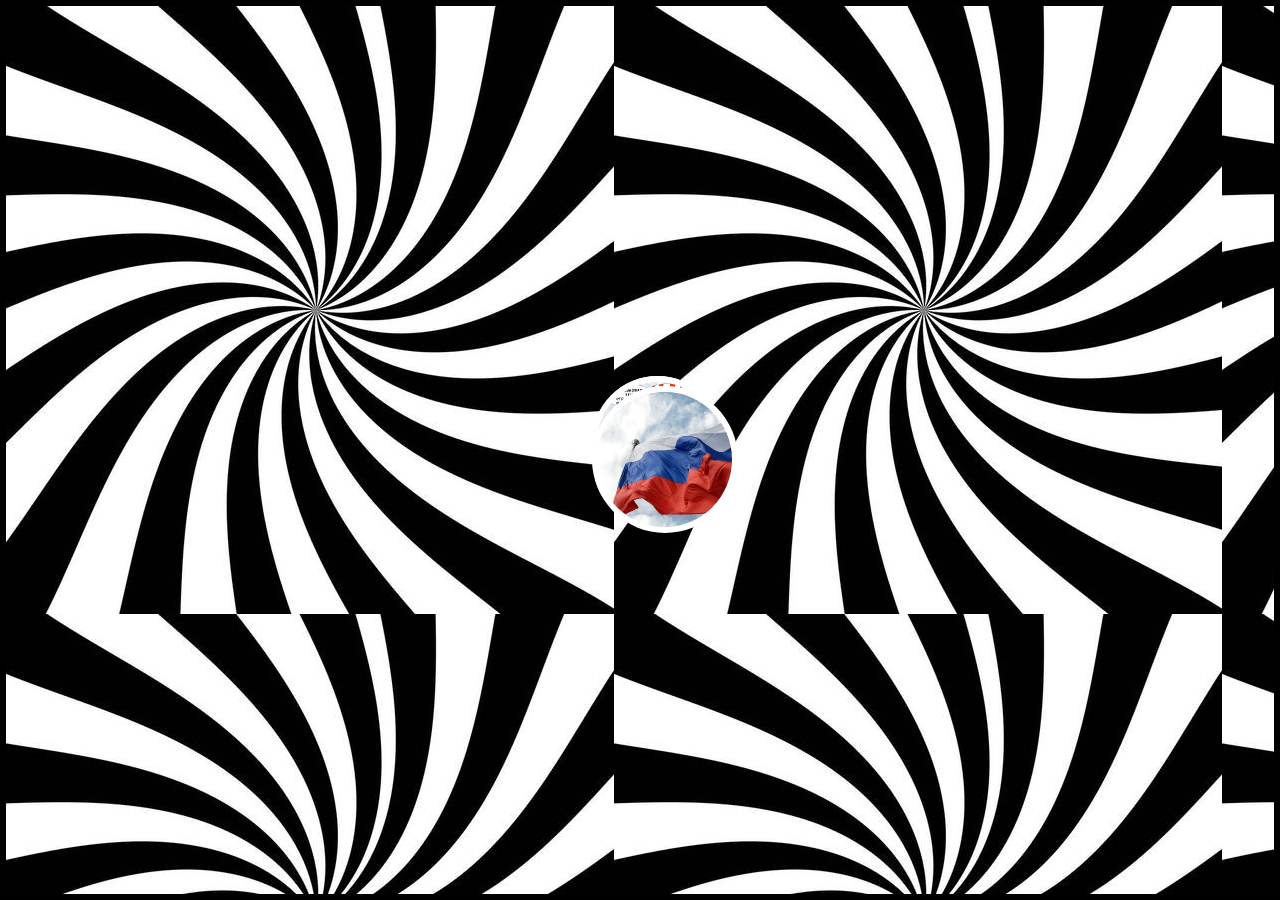
<file: index.html>
<!DOCTYPE html>
<html lang="en">
<head>
    <meta charset="UTF-8">
    <title>mavzu</title>
    <link rel="stylesheet" href="css/main.css">
</head>
<body>
<div class="loader">
    <div class="loader-block">
        <div class="loader-item"></div>
        <div class="loader-item"></div>
        <div class="loader-item"></div>
        <div class="loader-item"></div>
        <div class="loader-item"></div>
    </div>
</div>
<div class="wrap">
    <h1>2022-yil yanvar oyi</h1>
    <div class="row">
        <div class="col">
            <div class="sana">
             1
            </div>
            <div class="text-sana">
                <p> 1-yanvar 2022-yil</p>
            </div>
        </div>
        <div class="col">
            <div class="sana">
                2
            </div>
            <div class="text-sana">
                <p> 2-yanvar 2022-yil</p>
            </div>
        </div>
        <div class="col">
            <div class="sana">
                3
            </div>
            <div class="text-sana">
                <p> 3-yanvar 2022-yil</p>
            </div>
        </div>
    </div>
</div>

</body>
</html>
</file>
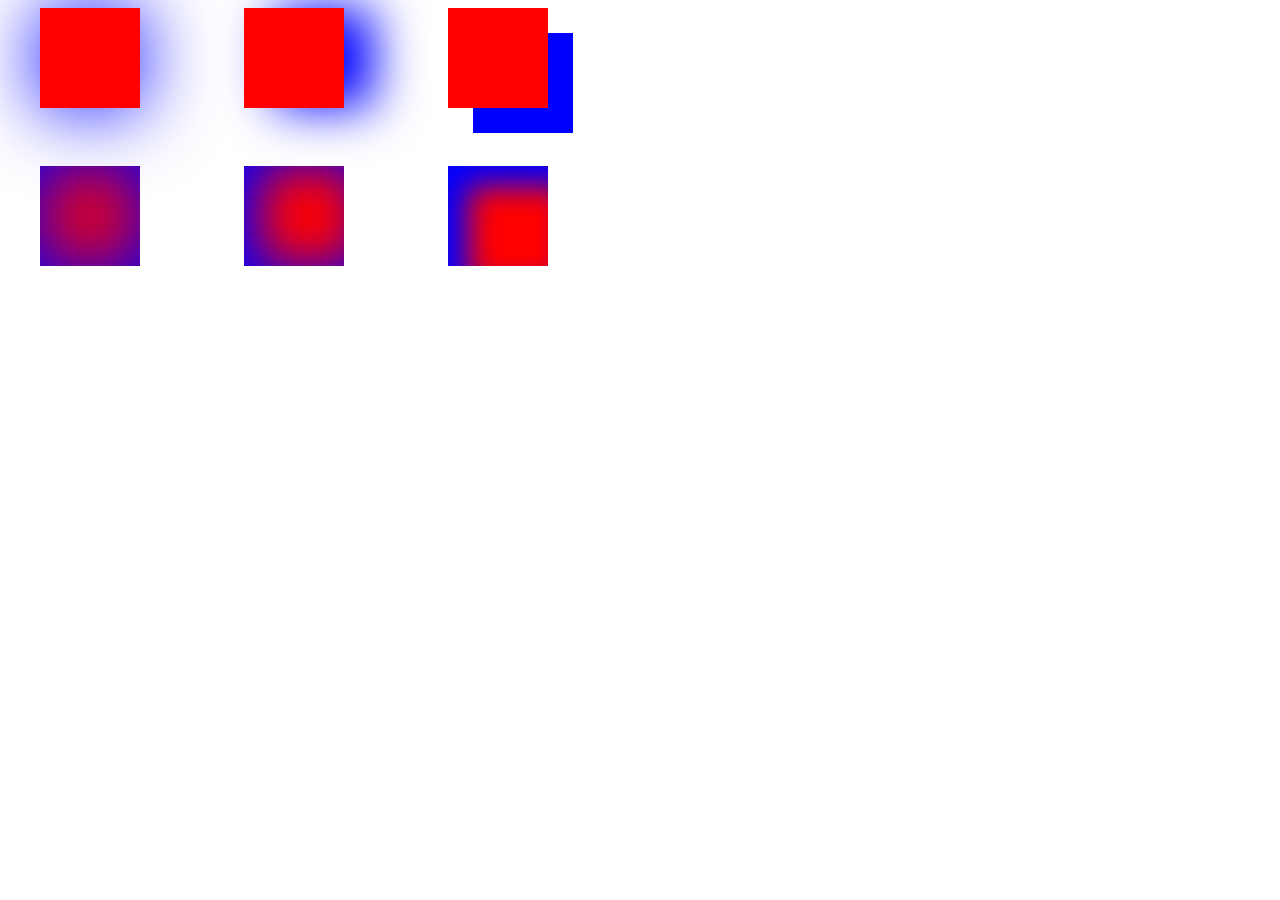
<file: index1.html>
<!DOCTYPE html>
<html lang="en">
<head>
    <meta charset="UTF-8">
    <title>Title</title>
  <link rel="stylesheet" href="css/main1.css">
</head>
<body>
<div class="wrap">
    <div class="block"></div>
    <div class="block1"></div>
    <div class="block2"></div>
</div>
<br>
<br>
<br>
<div class="wrap2">
    <div class="block3"></div>
    <div class="block4"></div>
    <div class="block5"></div>
</div>
</body>
</html>
</file>
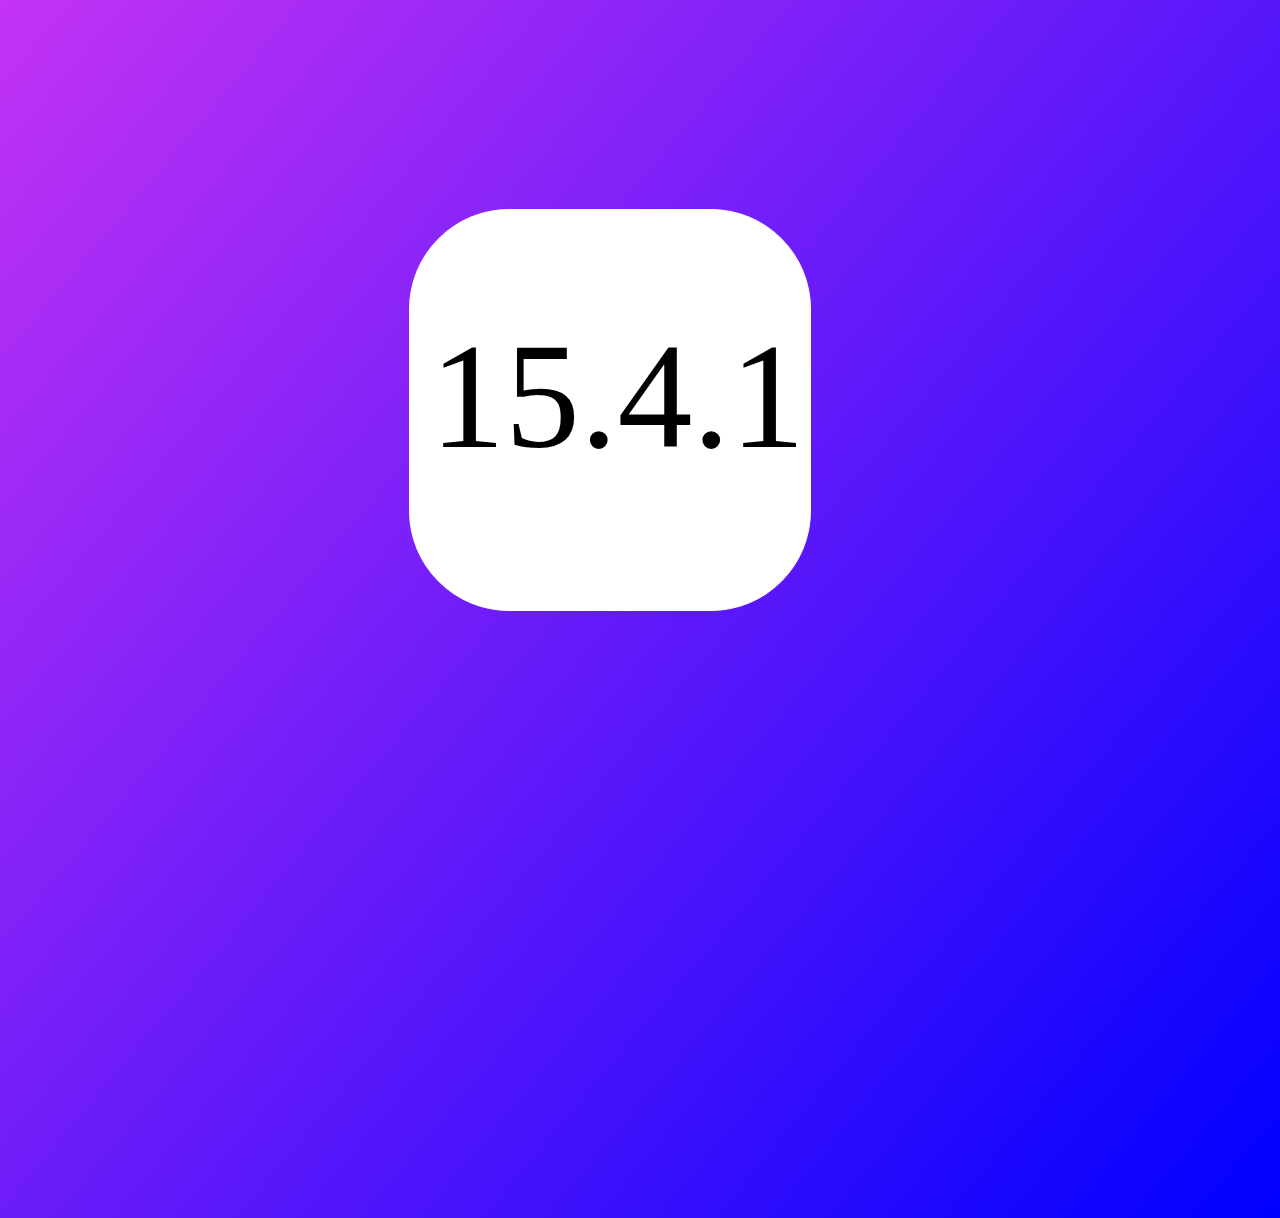
<file: index10.html>
<!DOCTYPE html>
<html lang="en">
<head>
    <meta charset="UTF-8">
    <title>Title</title>
    <link rel="stylesheet" href="css/main10.css">
</head>
<body>
<div class="block">
    <div class="text">15.4.1</div>
</div>
</body>
</html>
</file>
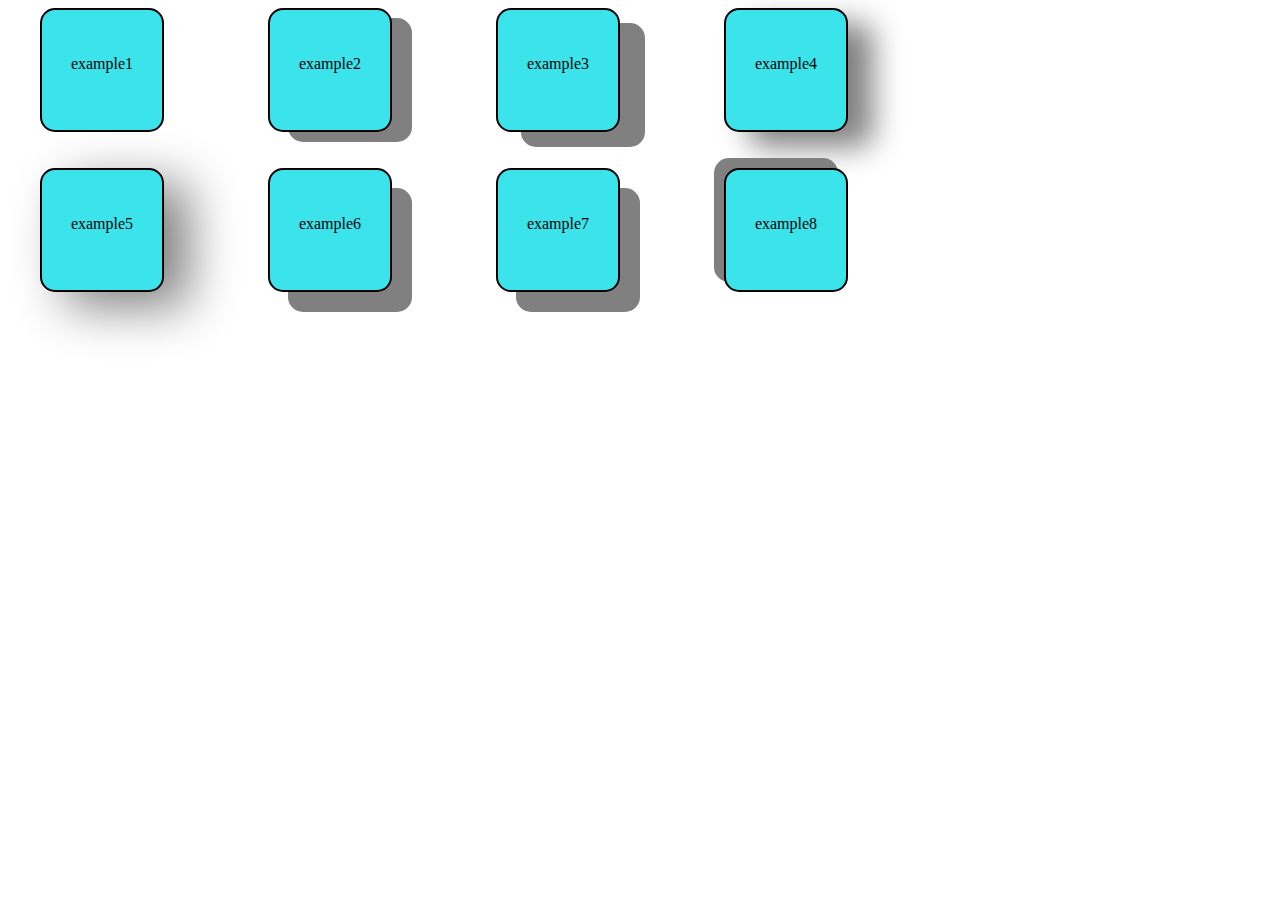
<file: index2.html>
<!DOCTYPE html>
<html lang="en">
<head>
    <meta charset="UTF-8">
    <title>42</title>
    <link rel="stylesheet" href="css/main2.css">

</head>
<body>
<div class="wrap">
    <div class="block"><p>example1</p></div>
    <div class="block1"><p>example2</p></div>
    <div class="block2"><p>example3</p></div>
    <div class="block3"><p>example4</p></div>
</div>
<br>
<br>
<div class="wrap2">
    <div class="block4"><p>example5</p></div>
    <div class="block5"><p>example6</p></div>
    <div class="block6"><p>example7</p></div>
    <div class="block7"><p>example8</p></div>
</div>
</body>
</html>
</file>
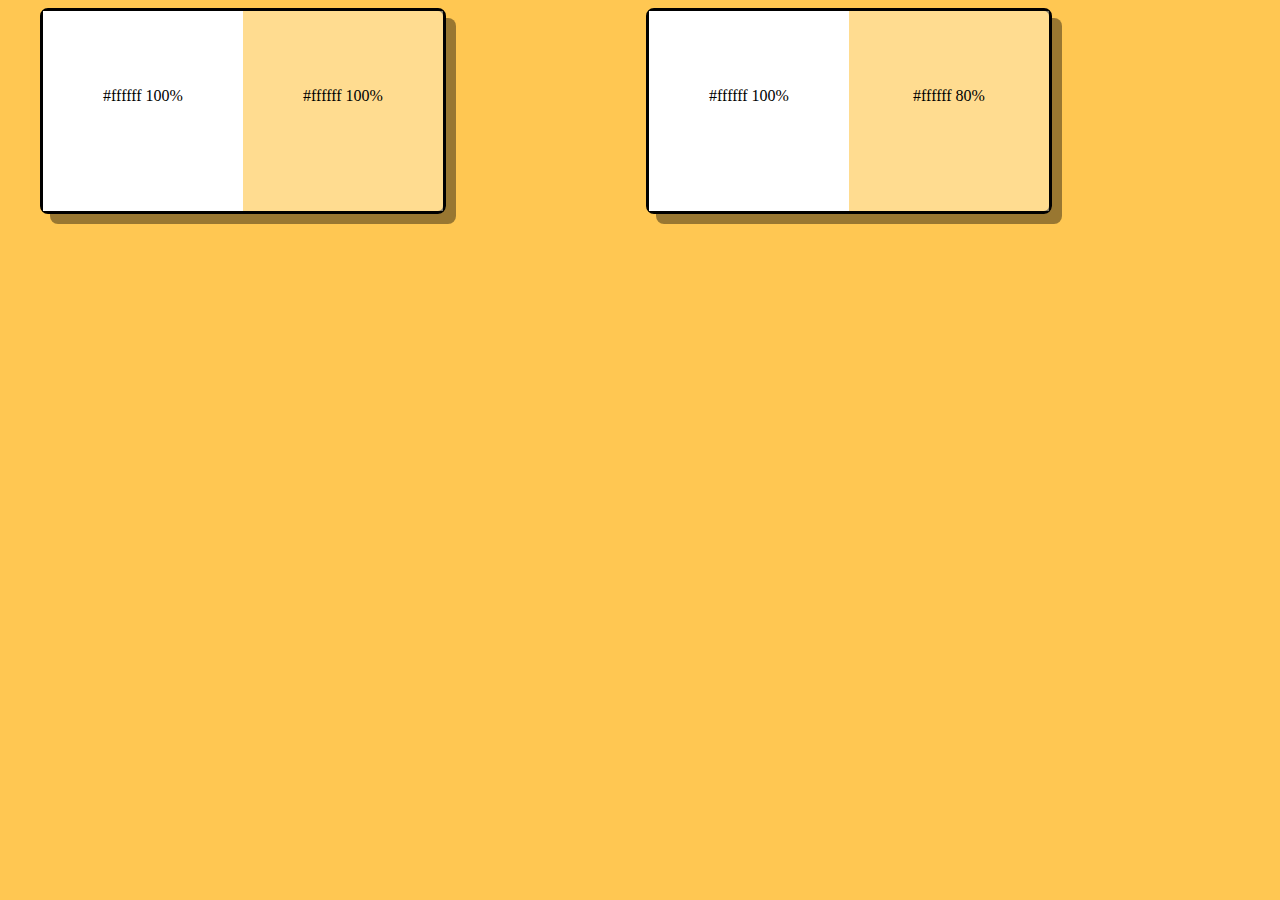
<file: index3.html>
<!DOCTYPE html>
<html lang="en">
<head>
    <meta charset="UTF-8">
    <title>Title</title>
    <link rel="stylesheet" href="css/main3.css">
</head>
<body>
<div class="wrap">
    <div class="block">
        <div class="block-item"><p>#ffffff 100%</p></div>
        <div class="block-item2"><p>#ffffff 100%</p></div>
    </div>

    <div class="block1">
         <div class="block-item3"><p>#ffffff 100%</p></div>
         <div class="block-item4"><p>#ffffff 80%</p></div>
    </div>
</div>
</body>
</html>
</file>
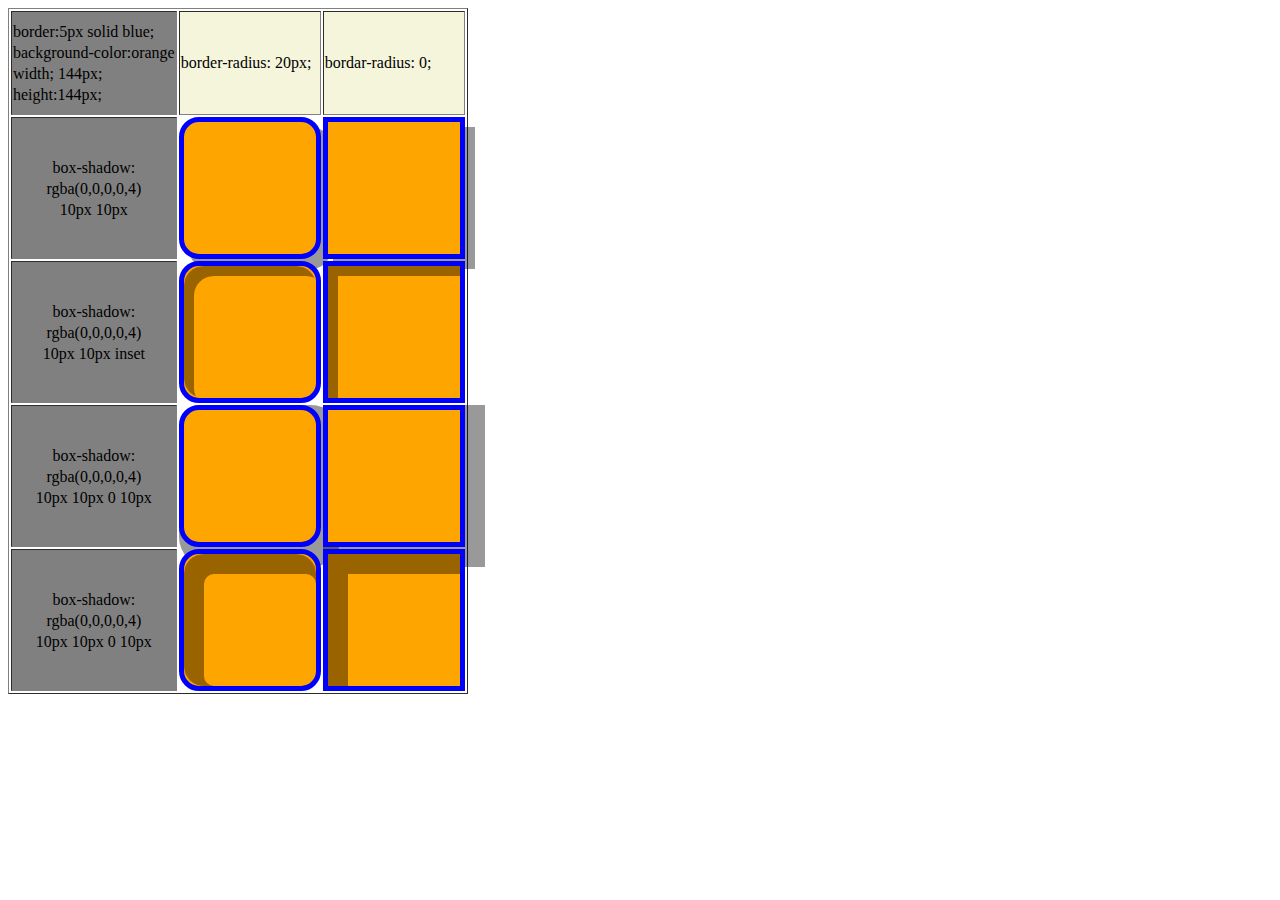
<file: index4.html>
<!DOCTYPE html>
<html lang="en">
<head>
    <meta charset="UTF-8">
    <title>Title</title>
    <link rel="stylesheet" href="css/main4.css">

</head>
<body>
 <table border="1" class="border" >
<tr>
    <td class="yk1" style="background-color: grey">
        <p>border:5px solid blue;</p>
        <p>background-color:orange</p>
        <p>width; 144px;</p>
        <p>height:144px;</p>
    </td>
    <td style="background-color: beige"> border-radius: 20px;</td>
    <td style="background-color: beige"> bordar-radius: 0;</td>
</tr>
     <tr>
         <td class="yk2" style="background-color: grey">
             <p>box-shadow:</p>
             <p>rgba(0,0,0,0,4)</p>
             <p>10px 10px</p>
         </td>
         <td class="block" ></td>
         <td class="block2" ></td>
     </tr>

         <td class="yk2" style="background-color: grey">
             <p>box-shadow:</p>
             <p>rgba(0,0,0,0,4)</p>
             <p>10px 10px inset</p>
         </td>
         <td class="block3" ></td>
         <td class="block4"  ></td>
     </tr>
     <tr>
         <td class="yk2" style="background-color: grey">
             <p>box-shadow:</p>
             <p>rgba(0,0,0,0,4)</p>
             <p>10px 10px 0 10px </p>
         </td>
         <td class="block5"></td>
         <td class="block6"></td>
     </tr>
     <tr>
         <td class="yk2" style="background-color: grey">
             <p>box-shadow:</p>
             <p>rgba(0,0,0,0,4)</p>
             <p>10px 10px 0 10px </p>
         </td>
         <td class="block7"></td>
         <td class="block8"></td>
     </tr>

 </table>
</body>
</html>
</file>
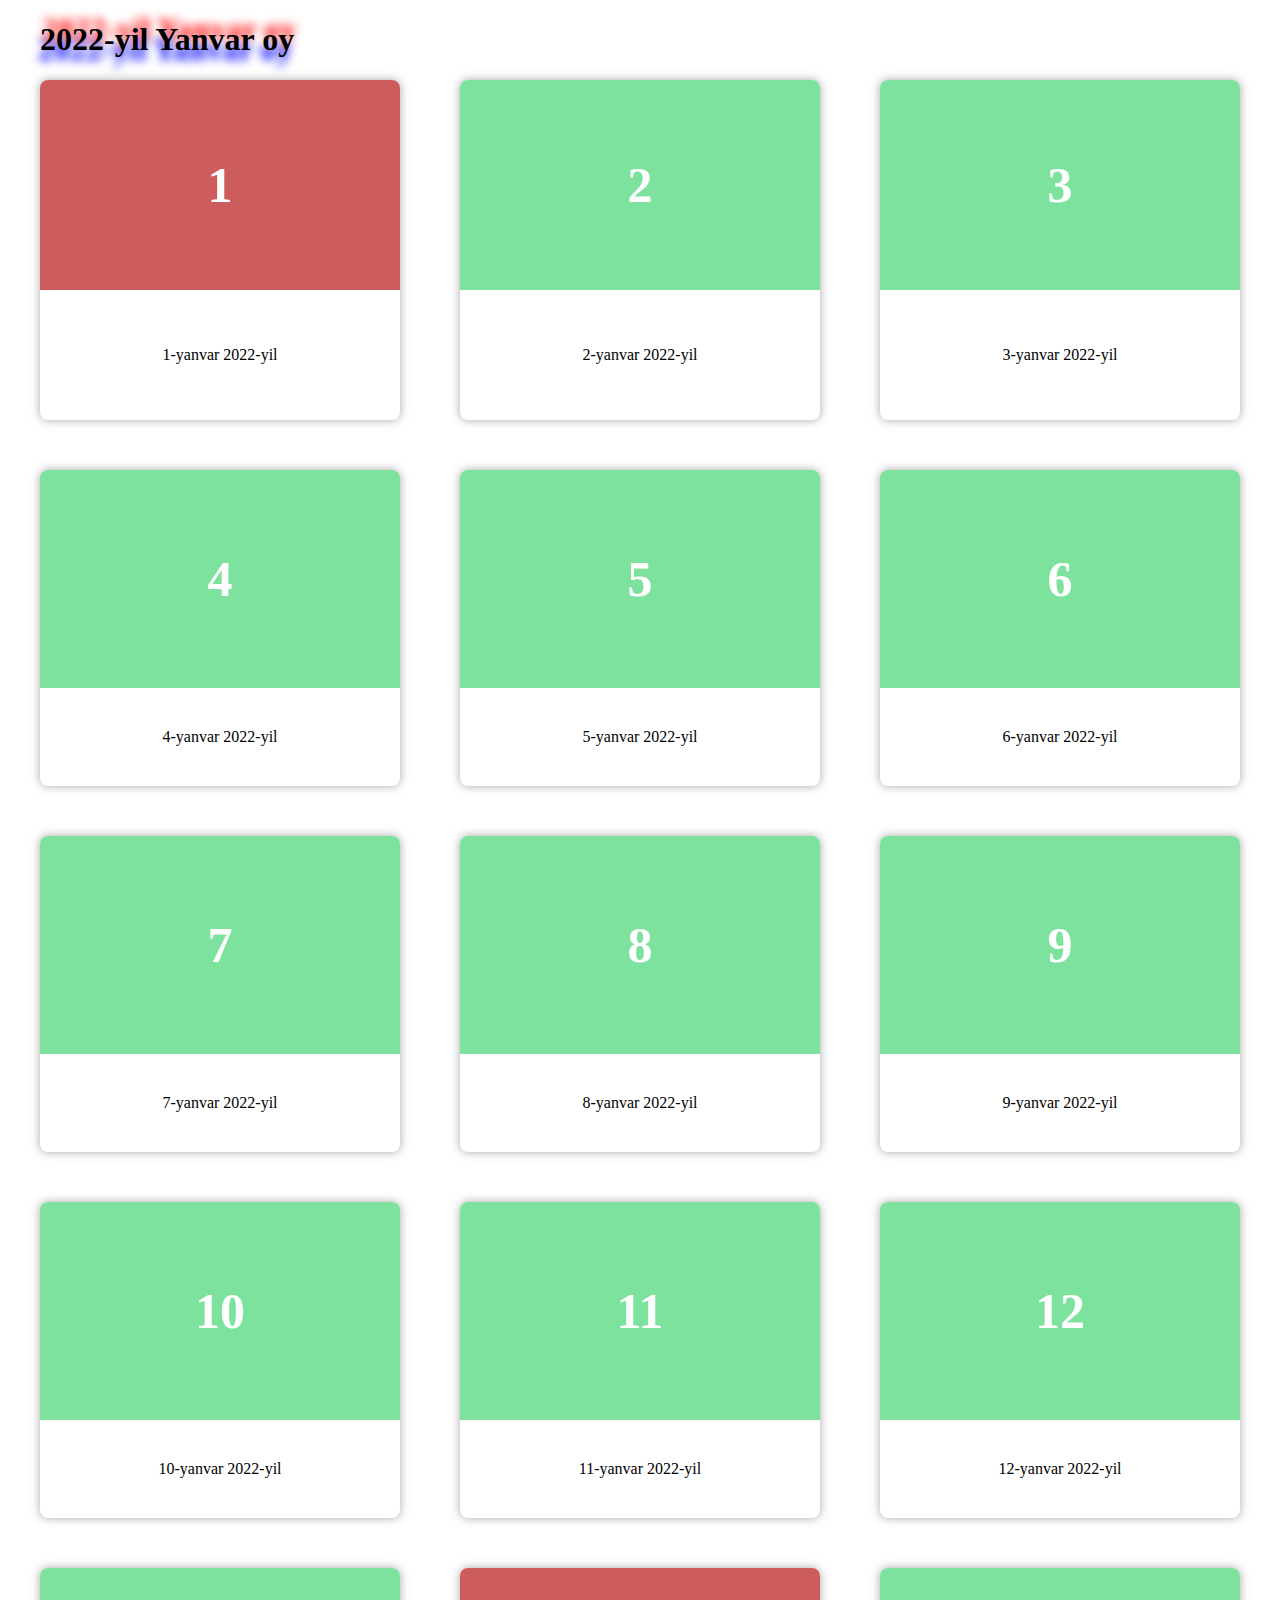
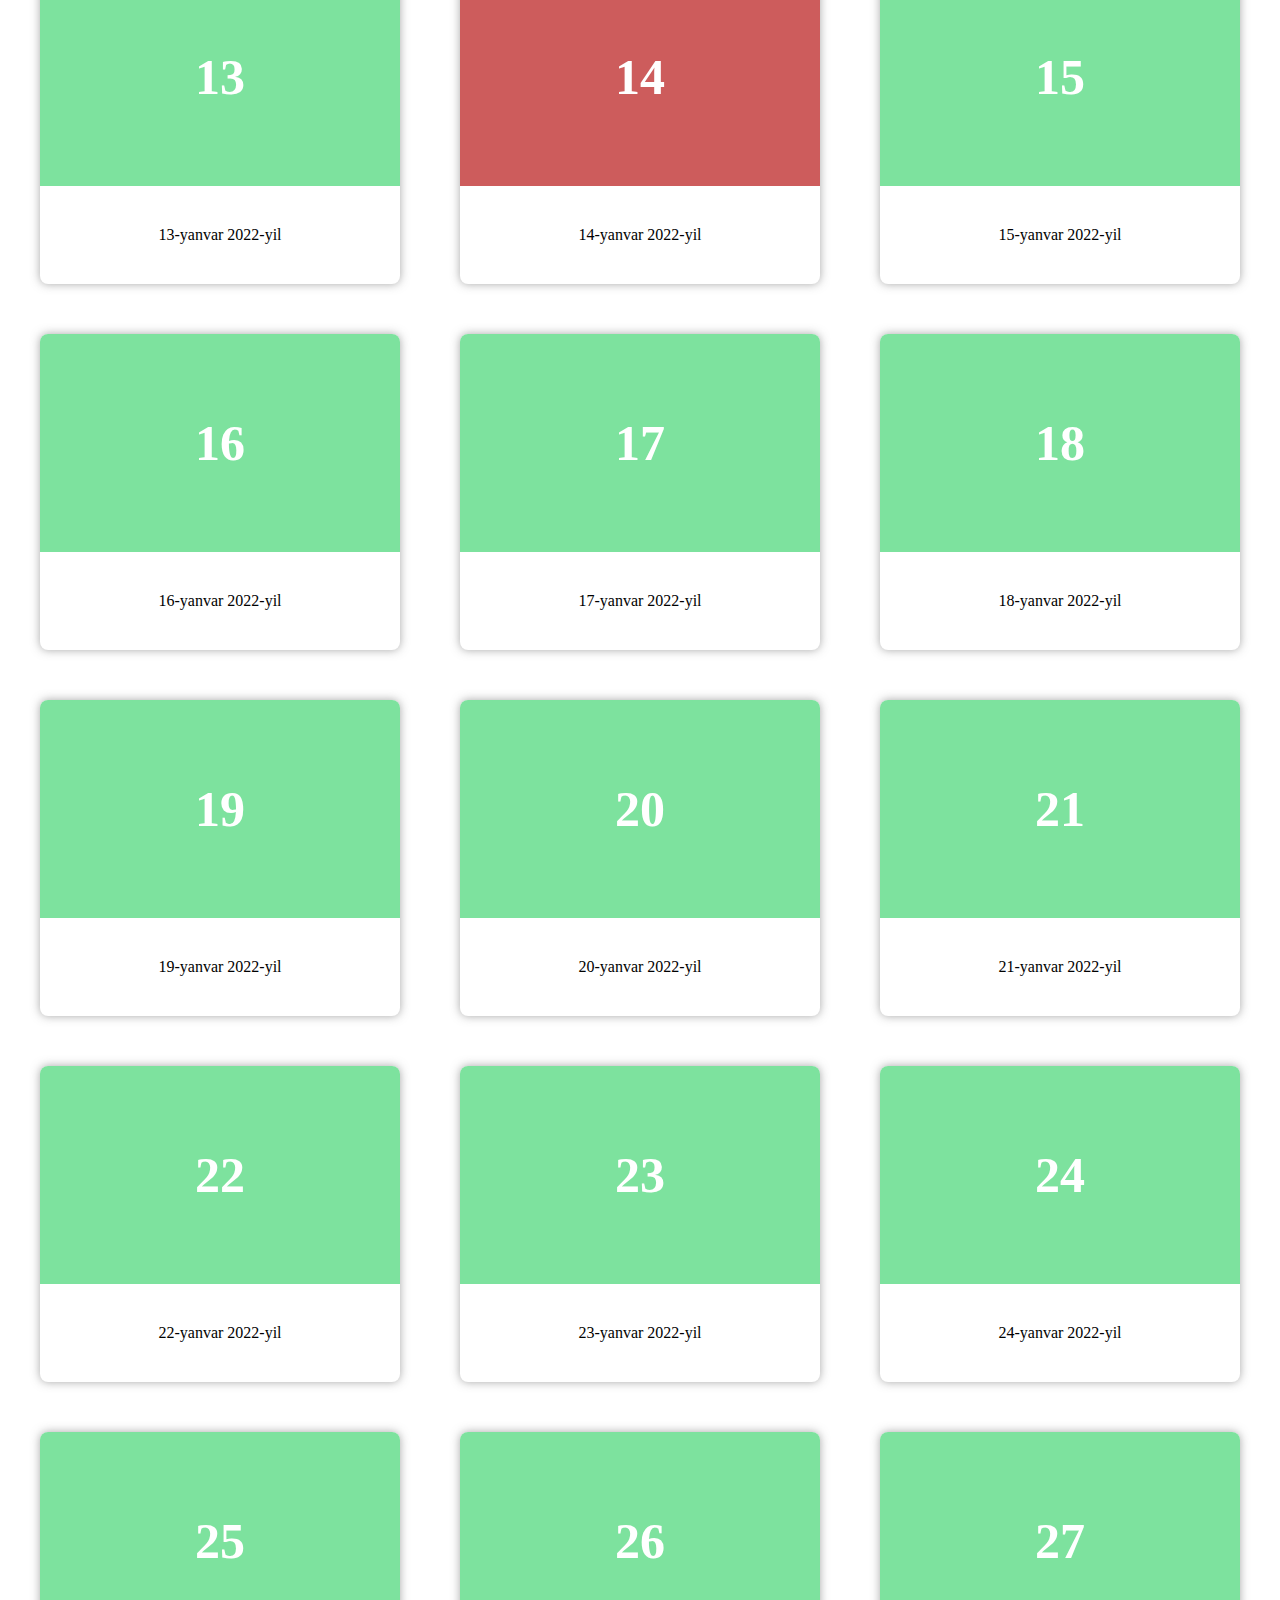
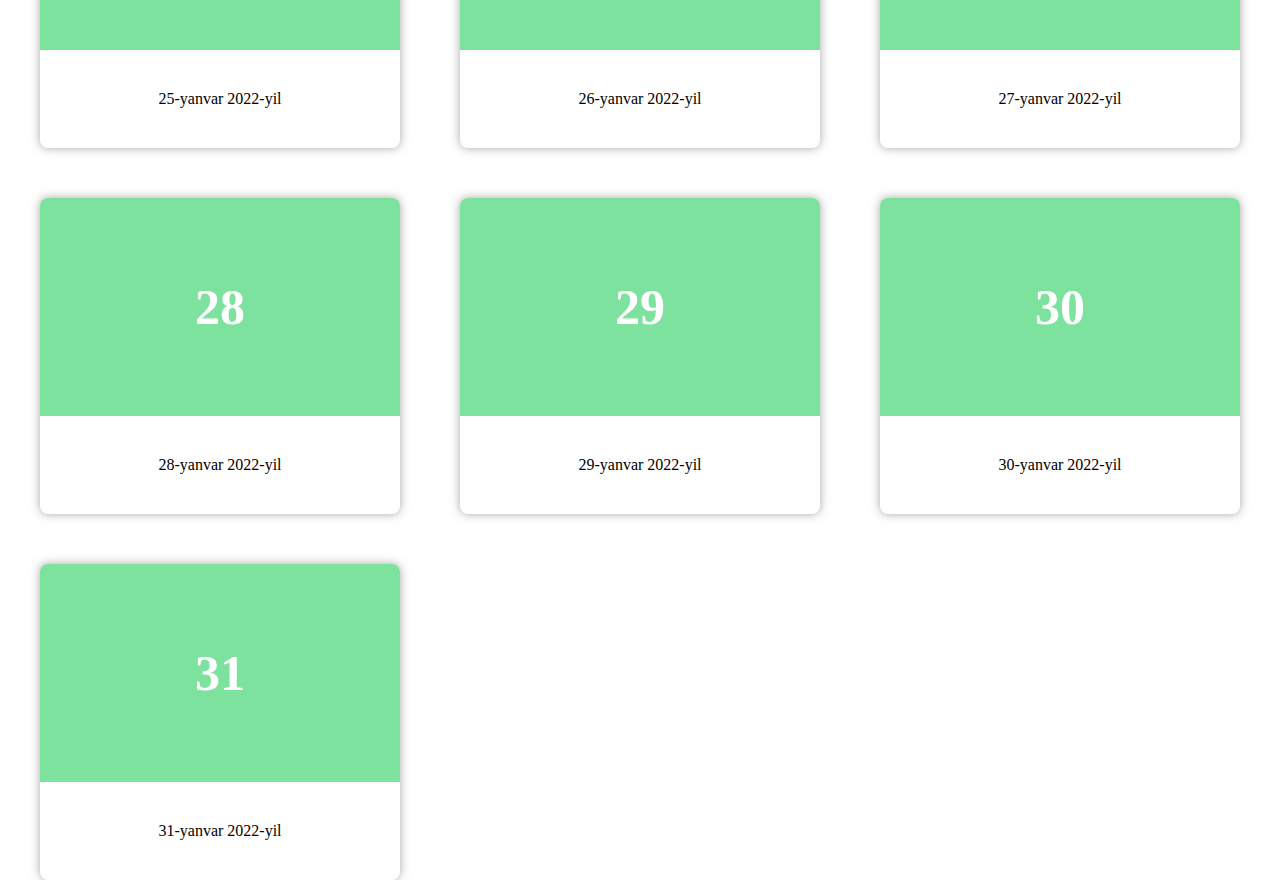
<file: index5.html>
<!doctype html>
<html lang="en">
<head>
    <meta charset="UTF-8">
    <meta name="viewport" content="width=device-width, user-scalable=no, initial-scale=1.0, maximum-scale=1.0, minimum-scale=1.0">
    <meta http-equiv="X-UA-Compatible" content="ie=edge">
    <title>Document</title>
    <link rel="stylesheet" href="css/main5.css">
</head>
<body>
<div class="wrap">
    <h1>2022-yil Yanvar oy</h1>
    <div class="row1">
        <div class="col">
            <div class="sana">
                1
            </div>
            <div class="text-sana">
                <p>1-yanvar 2022-yil</p>
            </div>
        </div>
        <div class="col">
            <div class="sana">
                2
            </div>
            <div class="text-sana">
                <p>2-yanvar 2022-yil</p>
            </div>
        </div>
        <div class="col">
            <div class="sana">
                3
            </div>
            <div class="text-sana">
                <p>3-yanvar 2022-yil</p>
            </div>
        </div>
    </div>
    <div class="row2">
        <div class="col">
            <div class="sana">
                4
            </div>
            <div class="text-sana">
                <p>4-yanvar 2022-yil</p>
            </div>
        </div>
        <div class="col">
            <div class="sana">
                5
            </div>
            <div class="text-sana">
                <p>5-yanvar 2022-yil</p>
            </div>
        </div>
        <div class="col">
            <div class="sana">
                6
            </div>
            <div class="text-sana">
                <p>6-yanvar 2022-yil</p>
            </div>
        </div>
    </div>
    <div class="row3">
        <div class="col">
            <div class="sana">
                7
            </div>
            <div class="text-sana">
                <p>7-yanvar 2022-yil</p>
            </div>
        </div>
        <div class="col">
            <div class="sana">
                8
            </div>
            <div class="text-sana">
                <p>8-yanvar 2022-yil</p>
            </div>
        </div>
        <div class="col">
            <div class="sana">
                9
            </div>
            <div class="text-sana">
                <p>9-yanvar 2022-yil</p>
            </div>
        </div>
    </div>
    <div class="row4">
        <div class="col">
            <div class="sana">
                10
            </div>
            <div class="text-sana">
                <p>10-yanvar 2022-yil</p>
            </div>
        </div>
        <div class="col">
            <div class="sana">
                11
            </div>
            <div class="text-sana">
                <p>11-yanvar 2022-yil</p>
            </div>
        </div>
        <div class="col">
            <div class="sana">
                12
            </div>
            <div class="text-sana">
                <p>12-yanvar 2022-yil</p>
            </div>
        </div>
    </div>
    <div class="row5">
        <div class="col">
            <div class="sana">
                13
            </div>
            <div class="text-sana">
                <p>13-yanvar 2022-yil</p>
            </div>
        </div>
        <div class="col">
            <div class="sana">
                14
            </div>
            <div class="text-sana">
                <p>14-yanvar 2022-yil</p>
            </div>
        </div>
        <div class="col">
            <div class="sana">
                15
            </div>
            <div class="text-sana">
                <p>15-yanvar 2022-yil</p>
            </div>
        </div>
    </div>
    <div class="row6">
        <div class="col">
            <div class="sana">
                16
            </div>
            <div class="text-sana">
                <p>16-yanvar 2022-yil</p>
            </div>
        </div>
        <div class="col">
            <div class="sana">
                17
            </div>
            <div class="text-sana">
                <p>17-yanvar 2022-yil</p>
            </div>
        </div>
        <div class="col">
            <div class="sana">
                18
            </div>
            <div class="text-sana">
                <p>18-yanvar 2022-yil</p>
            </div>
        </div>
    </div>
    <div class="row7">
        <div class="col">
            <div class="sana">
                19
            </div>
            <div class="text-sana">
                <p>19-yanvar 2022-yil</p>
            </div>
        </div>
        <div class="col">
            <div class="sana">
                20
            </div>
            <div class="text-sana">
                <p>20-yanvar 2022-yil</p>
            </div>
        </div>
        <div class="col">
            <div class="sana">
                21
            </div>
            <div class="text-sana">
                <p>21-yanvar 2022-yil</p>
            </div>
        </div>
    </div>
    <div class="row8">
        <div class="col">
            <div class="sana">
                22
            </div>
            <div class="text-sana">
                <p>22-yanvar 2022-yil</p>
            </div>
        </div>
        <div class="col">
            <div class="sana">
                23
            </div>
            <div class="text-sana">
                <p>23-yanvar 2022-yil</p>
            </div>
        </div>
        <div class="col">
            <div class="sana">
                24
            </div>
            <div class="text-sana">
                <p>24-yanvar 2022-yil</p>
            </div>
        </div>
    </div>
    <div class="row9">
        <div class="col">
            <div class="sana">
                25
            </div>
            <div class="text-sana">
                <p>25-yanvar 2022-yil</p>
            </div>
        </div>
        <div class="col">
            <div class="sana">
                26
            </div>
            <div class="text-sana">
                <p>26-yanvar 2022-yil</p>
            </div>
        </div>
        <div class="col">
            <div class="sana">
                27
            </div>
            <div class="text-sana">
                <p>27-yanvar 2022-yil</p>
            </div>
        </div>
    </div>
    <div class="row10">
        <div class="col">
            <div class="sana">
                28
            </div>
            <div class="text-sana">
                <p>28-yanvar 2022-yil</p>
            </div>
        </div>
        <div class="col">
            <div class="sana">
                29
            </div>
            <div class="text-sana">
                <p>29-yanvar 2022-yil</p>
            </div>
        </div>
        <div class="col">
            <div class="sana">
                30
            </div>
            <div class="text-sana">
                <p>30-yanvar 2022-yil</p>
            </div>
        </div>
    </div>
    <div class="row11">
        <div class="col">
            <div class="sana">
                31
            </div>
            <div class="text-sana">
                <p>31-yanvar 2022-yil</p>
            </div>
        </div>
    </div>
</div>
</body>
</html>
</file>
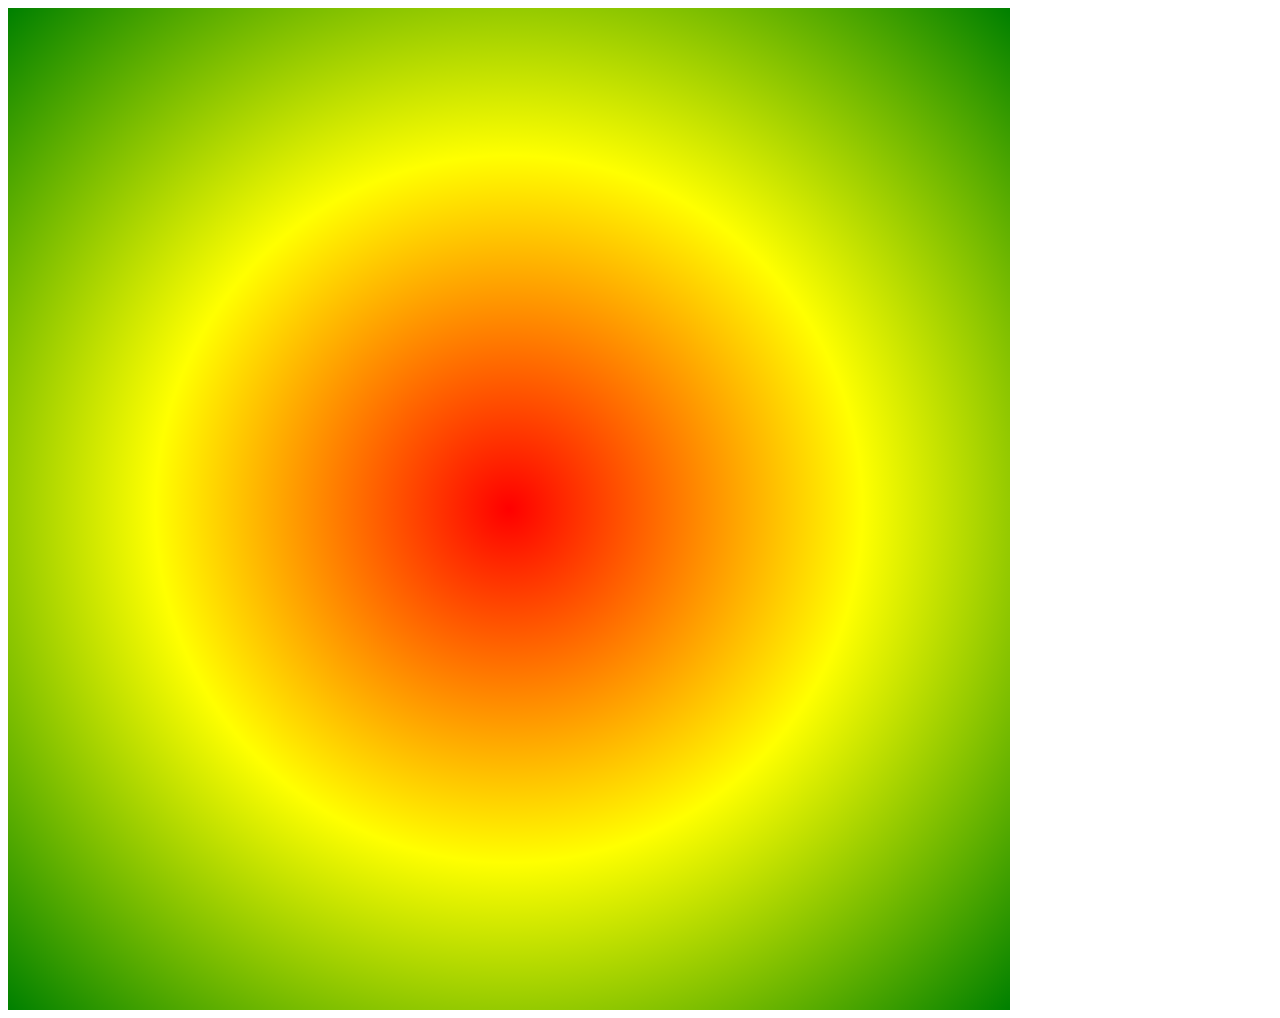
<file: index6.html>
<!DOCTYPE html>
<html lang="en">
<head>
    <meta charset="UTF-8">
    <title></title>
    <link rel="stylesheet" href="css/main6.css">

</head>
<body>
    <div class="block">

    </div>
</body>
</html>
</file>
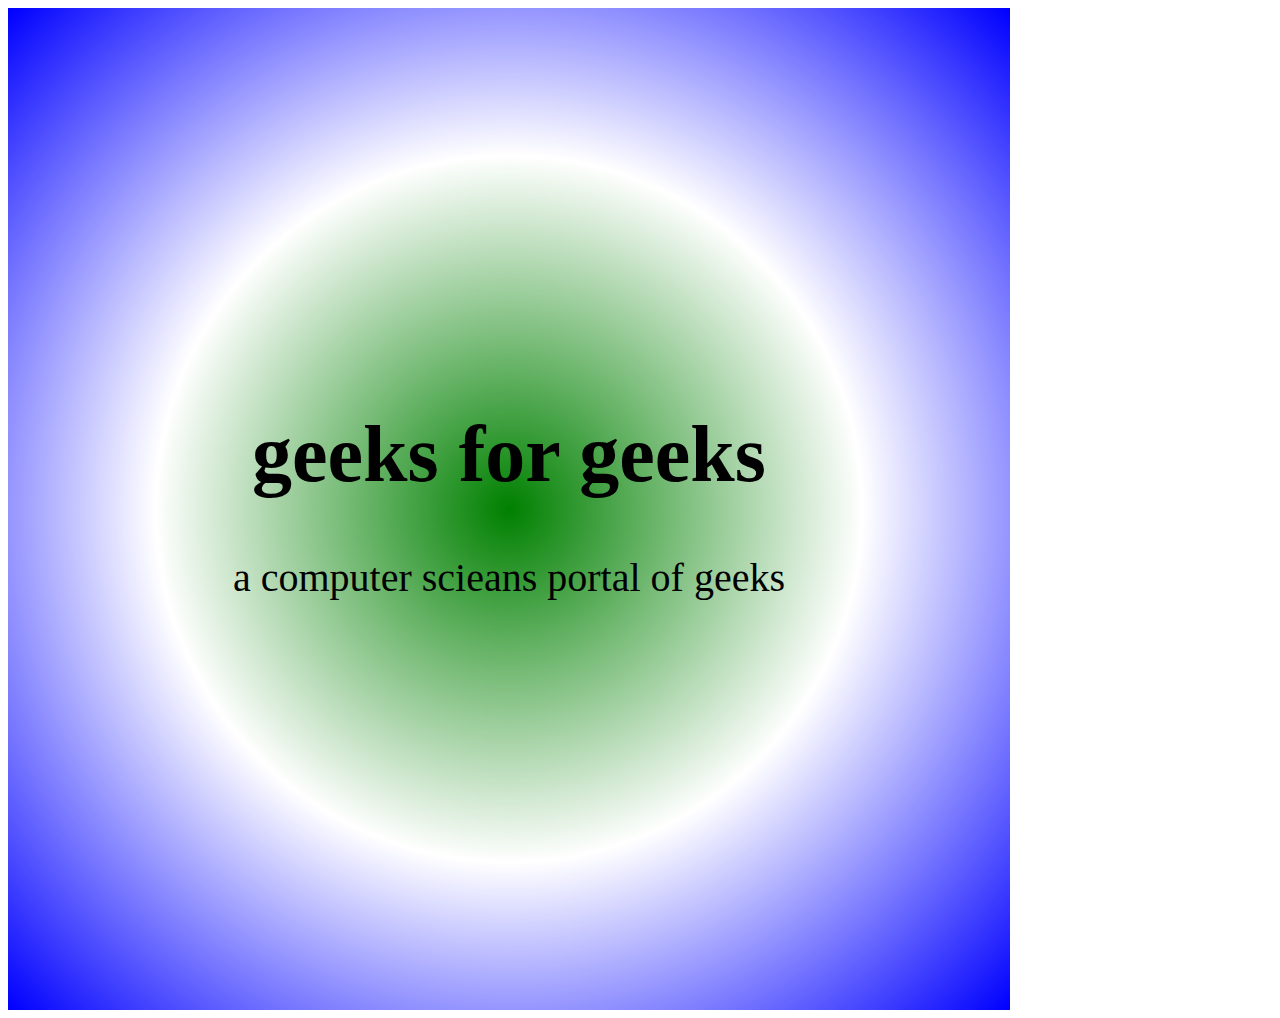
<file: index7.html>
<!DOCTYPE html>
<html lang="en">
<head>
    <meta charset="UTF-8">
    <title>Title</title>
    <link rel="stylesheet" href="css/main7.css">

</head>
<body>
<div class="block">
    <div class="text">
   <h1>geeks for geeks</h1>
    a computer scieans portal of geeks
    </div>
</div>
</body>
</html>
</file>
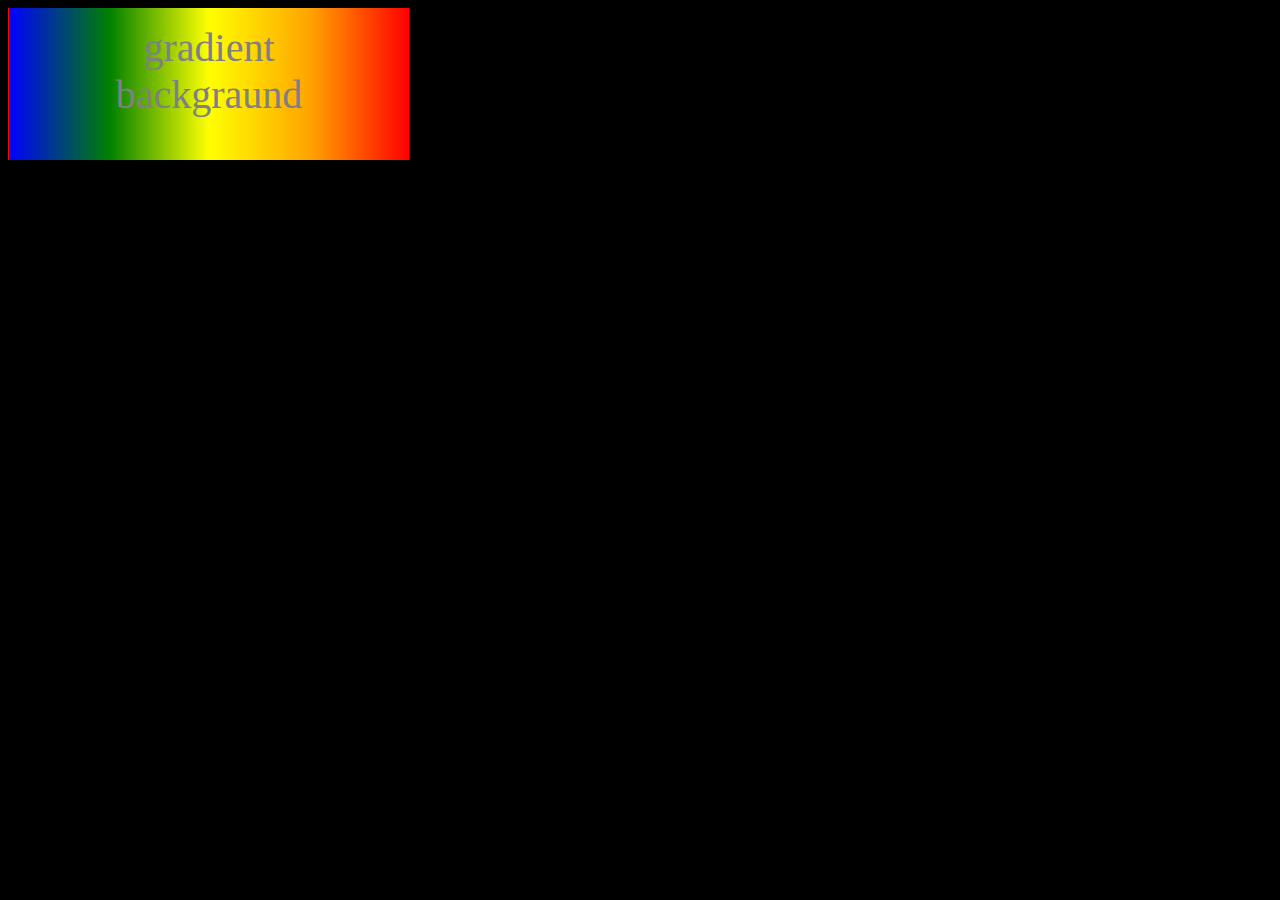
<file: index8.html>
<!DOCTYPE html>
<html lang="en">
<head>
    <meta charset="UTF-8">
    <title>Title</title>
    <link rel="stylesheet" href="css/main8.css">

</head>
<body>
<div class="block">
    <div class="text">
        gradient
        <br>
        backgraund
    </div>
</div>
</body>
</html>
</file>
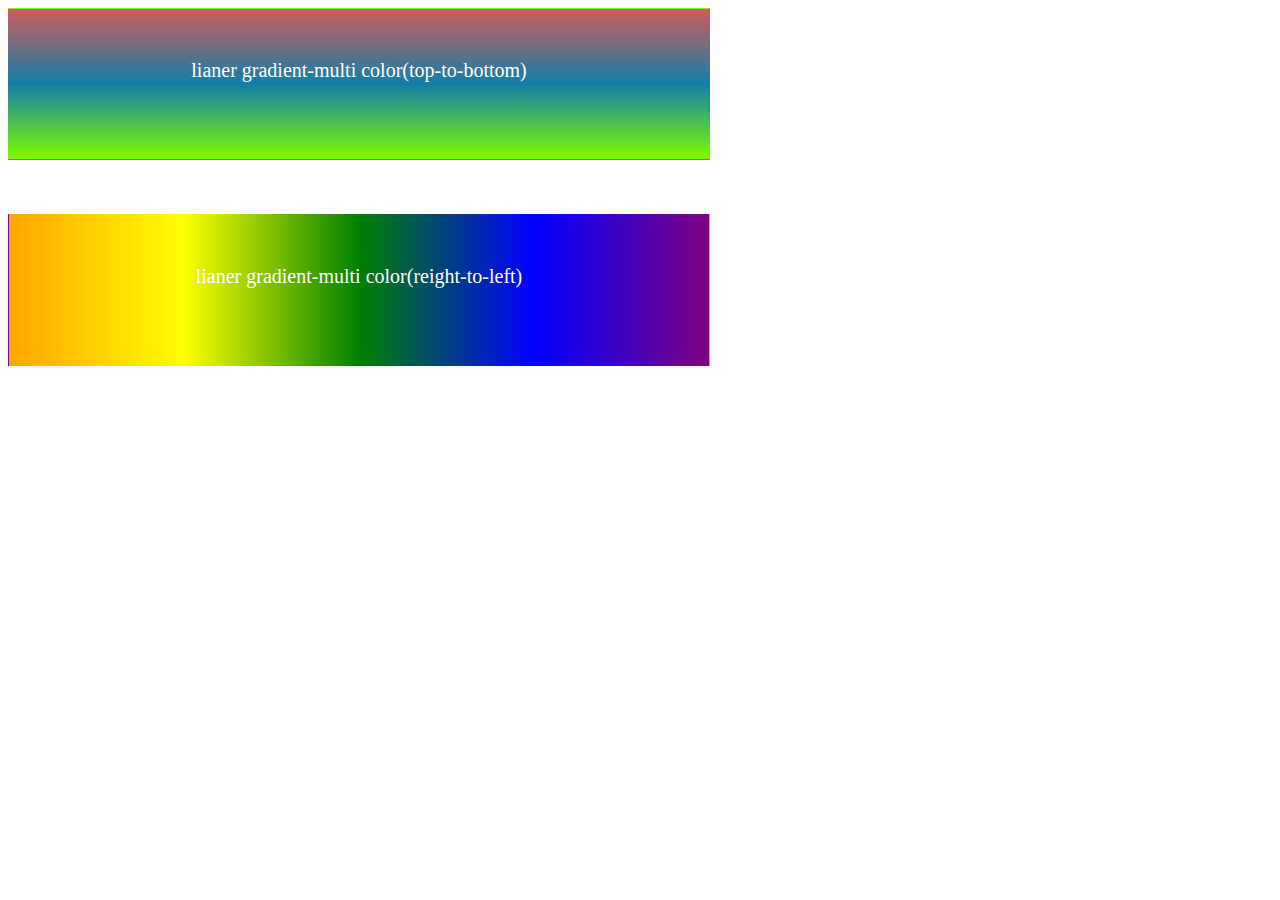
<file: index9.html>
<!DOCTYPE html>
<html lang="en">
<head>
    <meta charset="UTF-8">
    <title>Title</title>
    <link rel="stylesheet" href="css/main9.css">

</head>
<body>
<div class="block">
    <div class="text">
       lianer gradient-multi color(top-to-bottom)
    </div>
</div>
<br>
<br>
<br>
<div class="block2">
    <div class="text">
        lianer gradient-multi color(reight-to-left)
    </div>
</div>
</body>
</html>
</file>
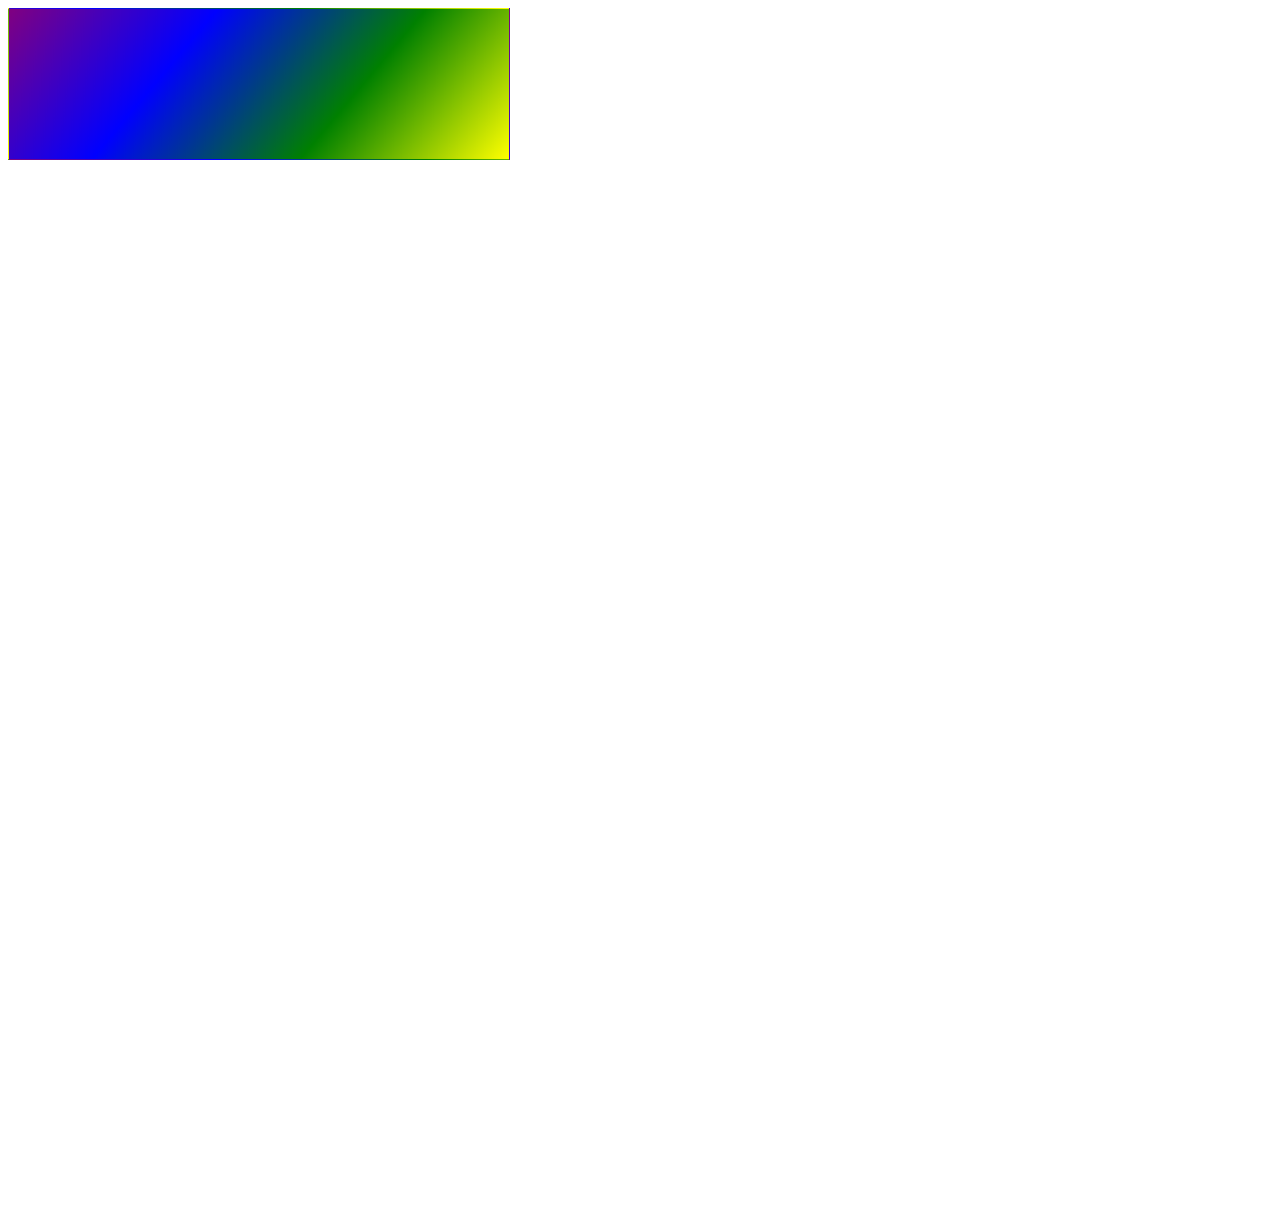
<file: main11.html>
<!DOCTYPE html>
<html lang="en">
<head>
    <meta charset="UTF-8">
    <title>Title</title>
    <link rel="stylesheet" href="css/main11.css">

</head>
<body>
<div class="block">
    <div block-item></div>
</div>
</body>
</html>
</file>
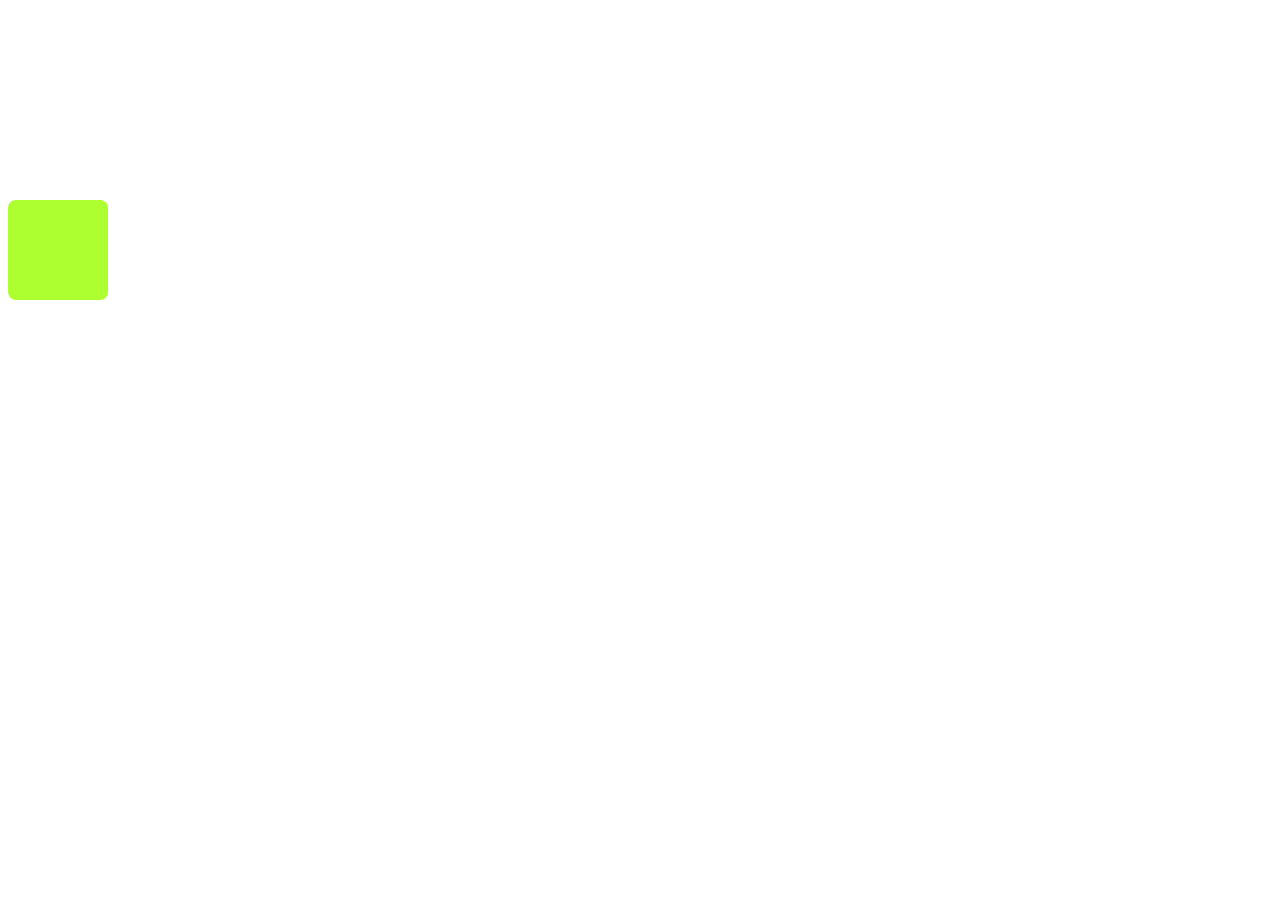
<file: main12.html>
<!DOCTYPE html>
<html lang="en">
<head>
    <meta charset="UTF-8">
    <title></title>
    <link rel="stylesheet" href="css/main12.css">
</head>
<body>
<div class="animation">
<div class="block">
</div>
</div>


</body>
</html>
</file>
<file: css/main.css>
.wrap{
    width: 1200px;
    margin: 0 auto;
}
h1{
     text-shadow: 2px -10px 10px red, -2px 10px 10px blue;
}
.row{
    width: 100%;
    display: block;
}
.col{
    width: 30%;
    display: block;
    float: left;
    border-radius: 8px;
    box-shadow: 0 0 10px rgba(80,80,80,0.5) ;
   /* margin: 0 20px;*/ /*bizda faqat width borligi uchun  0 20px yozdik*/
    -webkit-box-shadow: 0 0 10px rgba(80,80,80,0.2) ;
    -o-box-shadow: 0 0 10px rgba(80,80,80,0.2) ;
    -moz-box-shadow: 0 0 10px rgba(80,80,80,0.2) ;
    -ms-box-shadow: 0 0 10px rgba(80,80,80,0.2) ;
    transition: all 0.5s ease-in-out;

}
.col:hover{
    transform: rotatex(360deg) rotateX(360deg) rotateZ(360deg);
    background-color: #7de29e;
    color: white;
    box-shadow: 0 0 10px rgba(80,80,80,0.5);
    -webkit-box-shadow: 0 0 10px rgba(80,80,80,0.8);

}
.row .col:nth-child(2){
    margin: 0 5%;
}
.row .col:nth-child(1) .sana{
    background-color: indianred;
    /*background: linear-gradient(0deg,#ff85a2,#ffb82c);*/
    background: radial-gradient(white,black,white,black);

}
.sana{
    border-top-right-radius: 8px;
    border-top-left-radius: 8px;
    padding: 5rem 0;          /* 1 rem = 16px*/
    font-weight: bold;
    background-color: #7de29e;
    color: white;
    text-align: center;
    font-size: 50px;
    background: linear-gradient(45deg,#7de29e,#7579e2);
}
.text-sana{
    padding: 1.5rem 0;
    text-align: center;
}
.loader{
    position: fixed;
    top: 0;
    left: 0;
    bottom: 0;
    right: 0;
    background-image: url("../rasmlar/р.jpg");
    border: 6px solid black;
    animation-name: loader;
    animation-duration: 6s;
    animation-timing-function: linear;
    animation-iteration-count: infinite;
}
.loader1{
    background-image: url("../rasmlar/р.jpg");
    border: 6px solid black;
    animation-name: loader;
    animation-duration: 6s;
    animation-timing-function: linear;
    animation-iteration-count: infinite;
}
.loader-block{
    width: 150px;
    height: 150px;
    border-radius: 50%;
    /*border: 6px solid rgba(255,255,255,0.2);*/
    position: relative;
    top: 40% ;
    left: 45%;
}
.loader-item{
    width: 100%;
    height: 100%;
    border-radius: 50%;
    border-top: 6px solid white;
    border-left: 5px solid white;
    border-right: 6px solid white;
    border-bottom: white 6px solid;
    position: absolute;
    top: 0px;
    left: 0px;
    animation-name: loader;
    animation-duration: 6s;
    animation-timing-function: linear;
    animation-iteration-count: infinite;
    /*animation-direction: alternate-reverse;*/
}
.loader-item:nth-child(1){
    width: 80%;
    height: 80%;
    left: 10%;
    top: 10%;
    background-image: url("../rasmlar/ukr.webp");
    background-size: 100%;
}
.loader-item:nth-child(2){
    width: 80%;
    height: 80%;
    left: 10%;
    top: 10%;
    animation-delay: 0.9s;
    background-image: url("../rasmlar/usa.jpg");
    background-size: 100%;
}
.loader-item:nth-child(3){
    width: 60%;
    height: 60%;
    left: 20%;
    top: 20%;
    animation-delay: 1.65s;
    background-image: url("../rasmlar/u1.webp");
    background-size: 100%;
}
.loader-item:nth-child(4){
    width: 40%;
    height: 40%;
    left: 30%;
    top: 30%;
    animation-delay: 2.2s;
    background-image: url("../rasmlar/u1.webp" ) ;
    background-size: 100%;

}
.loader-item:nth-child(5){
    width: 90%;
    height: 90%;
    left: 10%;
    top: 10%;
    animation-delay: 2.7s;
    background-image: url("../rasmlar/ru.jpg" ) ;
    background-size: 150%;
    margin: 10px auto;
}
/*@keyframes loader {*/
/*    from{*/
/*        transform: rotate(0);*/
/*    }*/
/*    to{*/
/*        transform: rotate(360deg);*/
/*    }*/

/*}*/

/*@keyframes loader {*/
/*    0%{*/
/*        transform: rotatey(0) translate(0,0);*/
/*        border: 6px solid lawngreen;*/
/*        border-bottom: 6px solid transparent;*/
/*    }*/
/*    25%{*/
/*        transform: rotateY(360deg) translate(0,-200px);*/
/*        border: 6px solid mediumaquamarine;*/
/*        border-bottom: 6px solid transparent;*/
/*    }*/
/*    75%{*/
/*        transform: rotateY(180deg) translate(200px,0);*/
/*        border: 6px solid deepskyblue;*/
/*        border-bottom: 6px solid transparent;*/

/*    }*/
/*    100%{*/
/*    rotateY(360deg) translate(200px,0)*/
/*    }*/
/*}*/
@keyframes loader {
    0%{
        transform: scale(2) translate(0,0) rotateX(180deg)  rotateZ(180deg);
        border-color: #ffffff;


    }
    25%{
        transform: scale(1.8) translate(-200px,0) rotateX(180deg) rotateZ(180deg);
        border-color: #ffb82c;
        border-radius: 10%;
    }
    50%{
        transform: scale(1.8) translate(0,0) rotateX(0deg) rotateZ(0deg);
        border-color: #ff85a2;
        border-radius: 50%;
    }
    75%{
        transform: scale(1.8) translate(200px,0) rotateX(180deg) rotateZ(180deg);
        border-color: #7de29e;
        border-radius: 10%;
    }
    100%{
        transform: scale(2) translate(0,0) rotateX(0deg) rotateZ(0deg);
        border-color: #7579e2;
        border-radius: 50%;
    }
}
</file>
<file: css/main1.css>
.wrap{
    width: 1200px;
    margin: 0 auto;
}
.wrap2{
    width: 1200px;
    margin: 0 auto;
}
.block{
    display: inline-block;
    background-color: red;
    height: 100px;
    width: 100px;
    box-shadow: 0 0 80px blue;
}
.block1{
    margin-left:100px ;
    display: inline-block;
    background-color: red;
    width: 100px;
    height: 100px;
    box-shadow: 30px 0 50px blue;
}
.block2{
    margin-left:100px ;
    display: inline-block;
    background-color: red;
    width: 100px;
    height: 100px;
    box-shadow:  25px 25px 0px blue ;
}

.block3{
    /*display: inline-block;*/
    /*border: 50px solid red;*/
    /*width: 40px;*/
    /*box-shadow: blue 10px 10px 0 10px inset;*/
    background-color: red;
    display: inline-block;
    width: 100px;
    height: 100px;
    box-shadow: 0 0 70px blue inset;
}
.block4{
    background-color: red;
    display: inline-block;
    width: 100px;
    height: 100px;
    box-shadow: 15px 0 50px blue inset;
     margin-left:100px ;
}
.block5{
    margin-left:100px ;
    display: inline-block;
    background-color: red;
    width: 100px;
    height: 100px;
    box-shadow: 20px 20px 30px blue inset;

}
</file>
<file: css/main10.css>
body{
    border: transparent 1px solid;
    width: 1200px;
    height: 1200px;
    background: linear-gradient( 130deg,#C333F4,blue);
    background-repeat: no-repeat;

}
.block{
    border: white 1px solid;
    background-color: white ;
    height: 400px;
    width: 400px;
    border-radius: 100px;
    margin-left: 400px;
    margin-top: 200px;

}
.text{
    font-size: 150px;
    margin-top: 100px;
    margin-left: 20px;

}
</file>
<file: css/main2.css>
.wrap{
    width: 1200px;
    margin: 0 auto;
}
.wrap2{
    width: 1200px;
    margin: 0 auto;
}
.block{
    display: inline-block;
    /*text-align: center;*/
    background-color: #3be3eb;
    border: 2px solid black;
    border-radius: 15px;
    width: 120px;
    height: 120px;


}
p{
    text-align: center;
    margin-top: 45px;}

.block1{
    display: inline-block;
    /*text-align: center;*/
    background-color: #3be3eb;
    border: 2px solid black;
    border-radius: 15px;
    width: 120px;
    height: 120px;
    margin-left: 100px;
    box-shadow: grey 20px 10px 0 ;
}
.block2{
    display: inline-block;
    /*text-align: center;*/
    background-color: #3be3eb;
    border: 2px solid black;
    border-radius: 15px;
    width: 120px;
    height: 120px;
    margin-left: 100px;
    box-shadow: grey 25px 15px 0 ;
}
.block3{
    display: inline-block;
    /*text-align: center;*/
    background-color: #3be3eb;
    border: 2px solid black;
    border-radius: 15px;
    width: 120px;
    height: 120px;
    margin-left: 100px;
    box-shadow: grey 25px 15px 30px ;
}
.block4{
    display: inline-block;
    /*text-align: center;*/
    background-color: #3be3eb;
    border: 2px solid black;
    border-radius: 15px;
    width: 120px;
    height: 120px;
    box-shadow: grey 25px 15px 50px ;
}
.block5{
    display: inline-block;
    /*text-align: center;*/
    background-color: #3be3eb;
    border: 2px solid black;
    border-radius: 15px;
    width: 120px;
    height: 120px;
    margin-left: 100px;
    box-shadow: grey 20px 20px 0 ;
}
.block6{
    display: inline-block;
    /*text-align: center;*/
    background-color: #3be3eb;
    border: 2px solid black;
    border-radius: 15px;
    width: 120px;
    height: 120px;
    margin-left: 100px;
    box-shadow: grey 20px 20px 0 ;
}
.block7{
    /*text-align: center;*/
    display: inline-block;
    background-color: #3be3eb;
    border: 2px solid black;
    border-radius: 15px;
    width: 120px;
    height: 120px;
    margin-left: 100px;
    box-shadow: grey -10px -10px 0 ;

}
</file>
<file: css/main3.css>
body{
    background-color: rgba(255,193,65,0.91);
}
.wrap{
    width: 1200px;
    margin: 0 auto;
}
.block{
    display: inline-block;
    border: 3px solid black;
    border-radius: 8px;
    height: 200px;
    width: 400px;
    margin-bottom: -150px;
    position: relative;
    box-shadow: rgba(0,0,0,0.4) 10px 10px;

}
.block-item{
    margin-top: -45px;
    background-color: white;
    width: 200px;
    height: 200px;
}
p{
    /*text-align: center;*/
    vertical-align: center;
    margin-top: 45px;
    line-height: 170px;
    text-align: center;
    /*margin-bottom: 100px;*/
}
.block-item2{
    margin-top: -245px;
    margin-left: 200px ;
    background-color:rgba(255,242,206,0.5) ;
    width: 200px;
    height: 200px;
}

.block1{
    display: inline-block;
    border: 3px solid black;
    border-radius: 8px;
    height: 200px;
    width: 400px;
    margin-left:200px ;
    position: absolute;
    box-shadow: rgba(0,0,0,0.4) 10px 10px;

}

.block-item3{
    margin-top: -45px;
    background-color: white;
    width: 200px;
    height: 200px;
}
p{
    /*text-align: center;*/
    vertical-align: center;
    margin-top: 45px;
    line-height: 170px;
    text-align: center;
    /*margin-bottom: 100px;*/
}
.block-item4{
    margin-top: -245px;
    margin-left: 200px ;
    background-color:rgba(255,242,206,0.5) ;
    width: 200px;
    height: 200px;
}
</file>
<file: css/main4.css>
.yk1{
    line-height: 5px;
}
.yk2{
    line-height: 5px;
    text-align: center;
}
.block{
    border: 5px solid blue;
    background-color: orange;
    width: 130px;
    height: 130px;
    border-radius: 20px;
    box-shadow: rgba(0,0,0,0.4) 10px 10px;
}
.block2{
    border: 5px solid blue;
    background-color: orange;
    width: 130px;
    height: 130px;
    box-shadow: rgba(0,0,0,0.4) 10px 10px;
}
.block3{
    border: 5px solid blue;
    background-color: orange;
    width: 130px;
    height: 130px;
    border-radius: 20px;
    box-shadow: rgba(0,0,0,0.4) 10px 10px inset;
    margin-top:20px ;
}
.block4{
    border: 5px solid blue;
    background-color: orange;
    width: 130px;
    height: 130px;
    box-shadow: rgba(0,0,0,0.4) 10px 10px inset;
}
.block5{
     border: 5px solid blue;
     background-color: orange;
     width: 130px;
     height: 130px;
     border-radius: 20px;
     box-shadow: rgba(0,0,0,0.4) 10px 10px 0 10px ;
     margin-top:20px ;
 }
.block6{
    border: 5px solid blue;
    background-color: orange;
    width: 130px;
    height: 130px;
    box-shadow: rgba(0,0,0,0.4) 10px 10px 0 10px;
}
.block7{
    border: 5px solid blue;
    background-color: orange;
    width: 130px;
    height: 130px;
    border-radius: 20px;
    box-shadow: rgba(0,0,0,0.4) 10px 10px 0 10px inset;
    margin-top:20px ;
}
.block8{
    border: 5px solid blue;
    background-color: orange;
    width: 130px;
    height: 130px;
    box-shadow: rgba(0,0,0,0.4) 10px 10px 0 10px inset;
}
</file>
<file: css/main5.css>
.wrap{
    width: 1200px;
    margin: 0 auto;

}
h1{
    text-shadow: 2px -10px 10px red, -2px 10px 10px blue;
}
.row1{
    width: 100%;
    display: block;
    line-height: 50px;
}
.col{
    width: 30%;
    display: block;
    float: left;
    border-radius: 8px;
    box-shadow: 0 0 10px rgba(80,80,80,0.5) ;
    /* margin: 0 20px;*/ /*bizda faqat width borligi uchun  0 20px yozdik*/
}

.row1 .col:nth-child(2){
    margin: 0 5%;

}
.row1 .col:nth-child(1) .sana{
    background-color: indianred;
}

.row2 .col:nth-child(1){
    margin-top: 50px;
}
.row2 .col:nth-child(2){
    margin: 0 5%;
    margin-top: 50px;
}
.row2 .col:nth-child(3){
    margin-top: 50px;
}

.row3 .col:nth-child(1){
    margin-top: 50px;
}
.row3 .col:nth-child(2){
    margin: 0 5%;
    margin-top: 50px;
}
.row3 .col:nth-child(3){
    margin-top: 50px;
}

.row4 .col:nth-child(1){
    margin-top: 50px;
}
.row4 .col:nth-child(2){
    margin: 0 5%;
    margin-top: 50px;
}
.row4 .col:nth-child(3){
    margin-top: 50px;
}

.row5 .col:nth-child(1){
    margin-top: 50px;
}
.row5 .col:nth-child(2){
    margin: 0 5%;
    margin-top: 50px;
}
.row5 .col:nth-child(3){
    margin-top: 50px;
}
.row5 .col:nth-child(2) .sana{
  background-color: indianred;
}

.row6 .col:nth-child(1){
    margin-top: 50px;
}
.row6 .col:nth-child(2){
    margin: 0 5%;
    margin-top: 50px;
}
.row6 .col:nth-child(3){
    margin-top: 50px;
}

.row7 .col:nth-child(1){
    margin-top: 50px;
}
.row7 .col:nth-child(2){
    margin: 0 5%;
    margin-top: 50px;
}
.row7 .col:nth-child(3){
    margin-top: 50px;
}

.row8 .col:nth-child(1){
    margin-top: 50px;
}
.row8 .col:nth-child(2){
    margin: 0 5%;
    margin-top: 50px;
}
.row8 .col:nth-child(3){
    margin-top: 50px;
}

.row9 .col:nth-child(1){
    margin-top: 50px;
}
.row9 .col:nth-child(2){
    margin: 0 5%;
    margin-top: 50px;
}
.row9 .col:nth-child(3){
    margin-top: 50px;
}

.row10 .col:nth-child(1){
    margin-top: 50px;
}
.row10 .col:nth-child(2){
    margin: 0 5%;
    margin-top: 50px;
}
.row10 .col:nth-child(3){
    margin-top: 50px;
}
.row11 .col:nth-child(1){
    margin-top: 50px;
}


.sana{
    border-top-right-radius: 8px;
    border-top-left-radius: 8px;
    padding: 5rem 0;          /* 1 rem = 16px*/
    font-weight: bold;
    background-color: #7de29e;
    color: white;
    text-align: center;
    font-size: 50px;
}
.text-sana{
    padding: 1.5rem 0;
    text-align: center;
}
</file>
<file: css/main6.css>
.block{
    background: radial-gradient(red,yellow,green);
    border: transparent solid 1px;
    width: 1000px;
    height: 1000px;
}
</file>
<file: css/main7.css>
.block{
    background: radial-gradient(green,white,blue);
    border: transparent solid 1px;
    width: 1000px;
    height: 1000px;

}
.text{
    text-align: center;
    margin-top: 400px;
    font-size: 40px;
}
</file>
<file: css/main8.css>
body{
    background-color: black;
}
.block{
    border: transparent 1px solid;
    width: 400px;
    height: 150px;
    background: linear-gradient(90deg, blue,green,yellow,orange,red);
}
.text{
    font-size: 40px;
    color: grey;
    text-align: center;
    margin-top: 15px;
}
</file>
<file: css/main9.css>
.block{
    border: transparent 1px solid;
    width: 700px;
    height: 150px;
    background: linear-gradient(0deg,lawngreen,#137EA7,indianred);
}
.text{
    font-size: 20px;
    color: white;
    text-align: center;
    margin-top: 50px;
}
.block2{
    border: transparent 1px solid;
    width: 700px;
    height: 150px;
    background: linear-gradient(90deg,orange,yellow,green,blue,purple);

}
.text2{
    font-size: 20px;
    color: white;
    text-align: center;
    margin-top: 100px;
}
</file>
<file: css/main11.css>
body{
    background-color: white;
    width: 1200px;
    height: 1200px;
    background-repeat: no-repeat;
}
.block{
    background: linear-gradient( 130deg,purple,blue,green,yellow);
    border: transparent solid 1px;
    width: 500px;
    height: 150px;
}
.block-item{
    background: linear-gradient( 130deg,black,white);
    width: 450px;
    height: 150px;
}
</file>
<file: css/main12.css>
.animation{
    margin-top: 200px;
    background-color: greenyellow;
    width: 100px;
    height: 100px;
    transition: all 5s ease-in-out;
    border-radius: 8px;

}
.animation:hover{
    transform: translate(0,-100px) rotate(360deg) scale(0.6,0.6);
    margin-left: 300px;
    /*margin-bottom: 110px;*/
    animation-name:animation ;
    animation-duration: 3s;
    animation-timing-function: ease-in-out;
    animation-iteration-count: 1;
    background-color: #3be3eb;
    /*animation-direction: alternate-reverse;*/
    /*transform: rotate(360deg);*/
    transition: 3s;
}
@keyframes animation {
    0%{
        background-color: greenyellow;
    }
    50%{
        background-color: hotpink;
    }
    100%{
        background-color: #3be3eb;
    }

}
</file>
